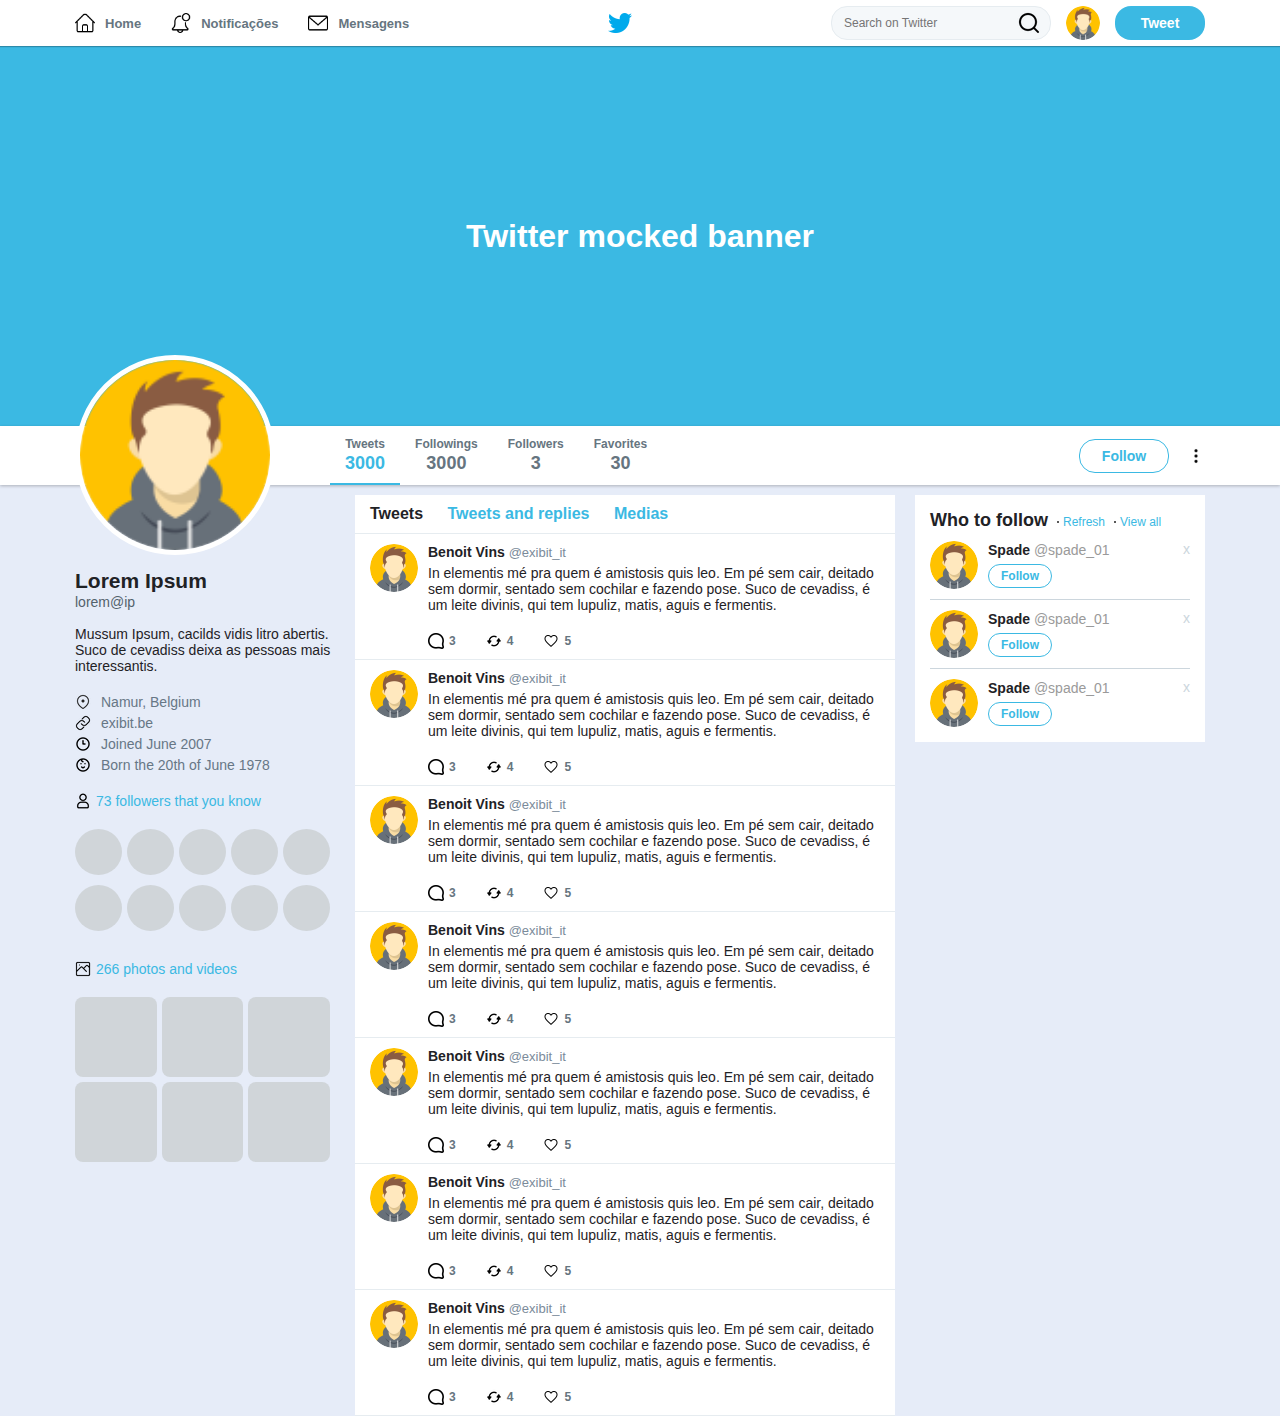
<file: app/index.html>
<!DOCTYPE html>
<html lang="en">

<head>
  <meta charset="UTF-8">
  <meta name="viewport" content="width=device-width, initial-scale=1.0">
  <title>Twitter</title>

  <link rel="stylesheet" href="style.css">
</head>

<body>
  <header id="main-header">
    <div class="content">
      <nav>
        <ul>
          <li><img src="images/home.png" alt="Home" />Home</li>
          <li><img src="images/notification.png" alt="Notificações" />Notificações</li>
          <li><img src="images/mail.png" alt="Mensagens" />Mensagens</li>
        </ul>
      </nav>

      <img class="pointer" src="images/logo.png" alt="Logo Twitter" />

      <div class="side">
        <input type="text" placeholder="Search on Twitter" />
        <img class="pointer" src="images/avatar.png" alt="Avatar" />
        <button>Tweet</button>
      </div>
    </div>
  </header>

  <div class="banner">
    <h1>Twitter mocked banner</h1>
  </div>

  <div class="bar">
    <div class="content">
      <ul>
        <li class="active">
          <span>Tweets</span>
          <strong>3000</strong>
        </li>
        <li>
          <span>Followings</span>
          <strong>3000</strong>
        </li>
        <li>
          <span>Followers</span>
          <strong>3</strong>
        </li>
        <li>
          <span>Favorites</span>
          <strong>30</strong>
        </li>
      </ul>

      <div class="actions">
        <button>Follow</button>
        <img src="images/menu.png" alt="More" />
      </div>
    </div>
  </div>

  <div class="wrapper-content content">
    <aside class="profile">
      <img class="avatar" src="images/avatar.png" alt="Avatar" />
      <h1>Lorem Ipsum</h1>
      <span>lorem@ip</span>
      <p>Mussum Ipsum, cacilds vidis litro abertis. Suco de cevadiss deixa as pessoas mais interessantis. </p>

      <ul class="list">
        <li><img src="images/location.png" alt="Localização">Namur, Belgium</li>
        <li><img src="images/link.png" alt="Link">exibit.be</li>
        <li><img src="images/clock.png" alt="Data de entrada" />Joined June 2007</li>
        <li><img src="images/baby.png" alt="Data de nascimento" />Born the 20th of June 1978</li>
      </ul>

      <div class="widget followers">
        <strong><img src="images/user.png" alt="Seguidores" /> 73 followers that you know</strong>
        <ul>
          <li></li>
          <li></li>
          <li></li>
          <li></li>
          <li></li>
          <li></li>
          <li></li>
          <li></li>
          <li></li>
          <li></li>
        </ul>
      </div>

      <div class="widget images">
        <strong><img src="images/picture.png" alt="Imagens" /> 266 photos and videos</strong>
        <ul>
          <li></li>
          <li></li>
          <li></li>
          <li></li>
          <li></li>
          <li></li>
        </ul>
      </div>
    </aside>

    <section class="timeline">
      <nav>
        <a href="" class="active">Tweets</a>
        <a href="">Tweets and replies</a>
        <a href="">Medias</a>
      </nav>

      <ul class="tweets">
        <li>
          <img src="images/avatar.png" alt="Avatar" />
          <div class="info">
            <strong>Benoit Vins <span>@exibit_it</span></strong>
            <p>In elementis mé pra quem é amistosis quis leo. Em pé sem cair, deitado sem dormir, sentado sem cochilar e
              fazendo pose. Suco de cevadiss, é um leite divinis, qui tem lupuliz, matis, aguis e fermentis.</p>
            <div class="actions">
              <a href=""><img src="images/message.png" alt="Comentários" />3</a>
              <a href=""><img src="images/reload.png" alt="Retweets" />4</a>
              <a href=""><img src="images/heart.png" alt="Likes" />5</a>
            </div>
          </div>
        </li>
        <li>
          <img src="images/avatar.png" alt="Avatar" />
          <div class="info">
            <strong>Benoit Vins <span>@exibit_it</span></strong>
            <p>In elementis mé pra quem é amistosis quis leo. Em pé sem cair, deitado sem dormir, sentado sem cochilar e
              fazendo pose. Suco de cevadiss, é um leite divinis, qui tem lupuliz, matis, aguis e fermentis.</p>
            <div class="actions">
              <a href=""><img src="images/message.png" alt="Comentários" />3</a>
              <a href=""><img src="images/reload.png" alt="Retweets" />4</a>
              <a href=""><img src="images/heart.png" alt="Likes" />5</a>
            </div>
          </div>
        </li>
        <li>
          <img src="images/avatar.png" alt="Avatar" />
          <div class="info">
            <strong>Benoit Vins <span>@exibit_it</span></strong>
            <p>In elementis mé pra quem é amistosis quis leo. Em pé sem cair, deitado sem dormir, sentado sem cochilar e
              fazendo pose. Suco de cevadiss, é um leite divinis, qui tem lupuliz, matis, aguis e fermentis.</p>
            <div class="actions">
              <a href=""><img src="images/message.png" alt="Comentários" />3</a>
              <a href=""><img src="images/reload.png" alt="Retweets" />4</a>
              <a href=""><img src="images/heart.png" alt="Likes" />5</a>
            </div>
          </div>
        </li>
        <li>
          <img src="images/avatar.png" alt="Avatar" />
          <div class="info">
            <strong>Benoit Vins <span>@exibit_it</span></strong>
            <p>In elementis mé pra quem é amistosis quis leo. Em pé sem cair, deitado sem dormir, sentado sem cochilar e
              fazendo pose. Suco de cevadiss, é um leite divinis, qui tem lupuliz, matis, aguis e fermentis.</p>
            <div class="actions">
              <a href=""><img src="images/message.png" alt="Comentários" />3</a>
              <a href=""><img src="images/reload.png" alt="Retweets" />4</a>
              <a href=""><img src="images/heart.png" alt="Likes" />5</a>
            </div>
          </div>
        </li>
        <li>
          <img src="images/avatar.png" alt="Avatar" />
          <div class="info">
            <strong>Benoit Vins <span>@exibit_it</span></strong>
            <p>In elementis mé pra quem é amistosis quis leo. Em pé sem cair, deitado sem dormir, sentado sem cochilar e
              fazendo pose. Suco de cevadiss, é um leite divinis, qui tem lupuliz, matis, aguis e fermentis.</p>
            <div class="actions">
              <a href=""><img src="images/message.png" alt="Comentários" />3</a>
              <a href=""><img src="images/reload.png" alt="Retweets" />4</a>
              <a href=""><img src="images/heart.png" alt="Likes" />5</a>
            </div>
          </div>
        </li>
        <li>
          <img src="images/avatar.png" alt="Avatar" />
          <div class="info">
            <strong>Benoit Vins <span>@exibit_it</span></strong>
            <p>In elementis mé pra quem é amistosis quis leo. Em pé sem cair, deitado sem dormir, sentado sem cochilar e
              fazendo pose. Suco de cevadiss, é um leite divinis, qui tem lupuliz, matis, aguis e fermentis.</p>
            <div class="actions">
              <a href=""><img src="images/message.png" alt="Comentários" />3</a>
              <a href=""><img src="images/reload.png" alt="Retweets" />4</a>
              <a href=""><img src="images/heart.png" alt="Likes" />5</a>
            </div>
          </div>
        </li>
        <li>
          <img src="images/avatar.png" alt="Avatar" />
          <div class="info">
            <strong>Benoit Vins <span>@exibit_it</span></strong>
            <p>In elementis mé pra quem é amistosis quis leo. Em pé sem cair, deitado sem dormir, sentado sem cochilar e
              fazendo pose. Suco de cevadiss, é um leite divinis, qui tem lupuliz, matis, aguis e fermentis.</p>
            <div class="actions">
              <a href=""><img src="images/message.png" alt="Comentários" />3</a>
              <a href=""><img src="images/reload.png" alt="Retweets" />4</a>
              <a href=""><img src="images/heart.png" alt="Likes" />5</a>
            </div>
          </div>
        </li>
      </ul>
    </section>

    <aside class="widgets">
      <div class="widget follow">
        <div class="title">
          <strong>Who to follow</strong>
          <a href="">Refresh</a>
          <a href="">View all</a>
        </div>

        <ul>
          <li>
            <div class="profile">
              <img src="images/avatar.png" alt="Avatar" />
              <div class="info">
                <strong>Spade <span>@spade_01</span></strong>
                <button>Follow</button>
              </div>
            </div>
            <a href="">x</a>
          </li>
          <li>
            <div class="profile">
              <img src="images/avatar.png" alt="Avatar" />
              <div class="info">
                <strong>Spade <span>@spade_01</span></strong>
                <button>Follow</button>
              </div>
            </div>
            <a href="">x</a>
          </li>
          <li>
            <div class="profile">
              <img src="images/avatar.png" alt="Avatar" />
              <div class="info">
                <strong>Spade <span>@spade_01</span></strong>
                <button>Follow</button>
              </div>
            </div>
            <a href="">x</a>
          </li>
        </ul>
      </div>
    </aside>
  </div>
</body>

</html>
</file>
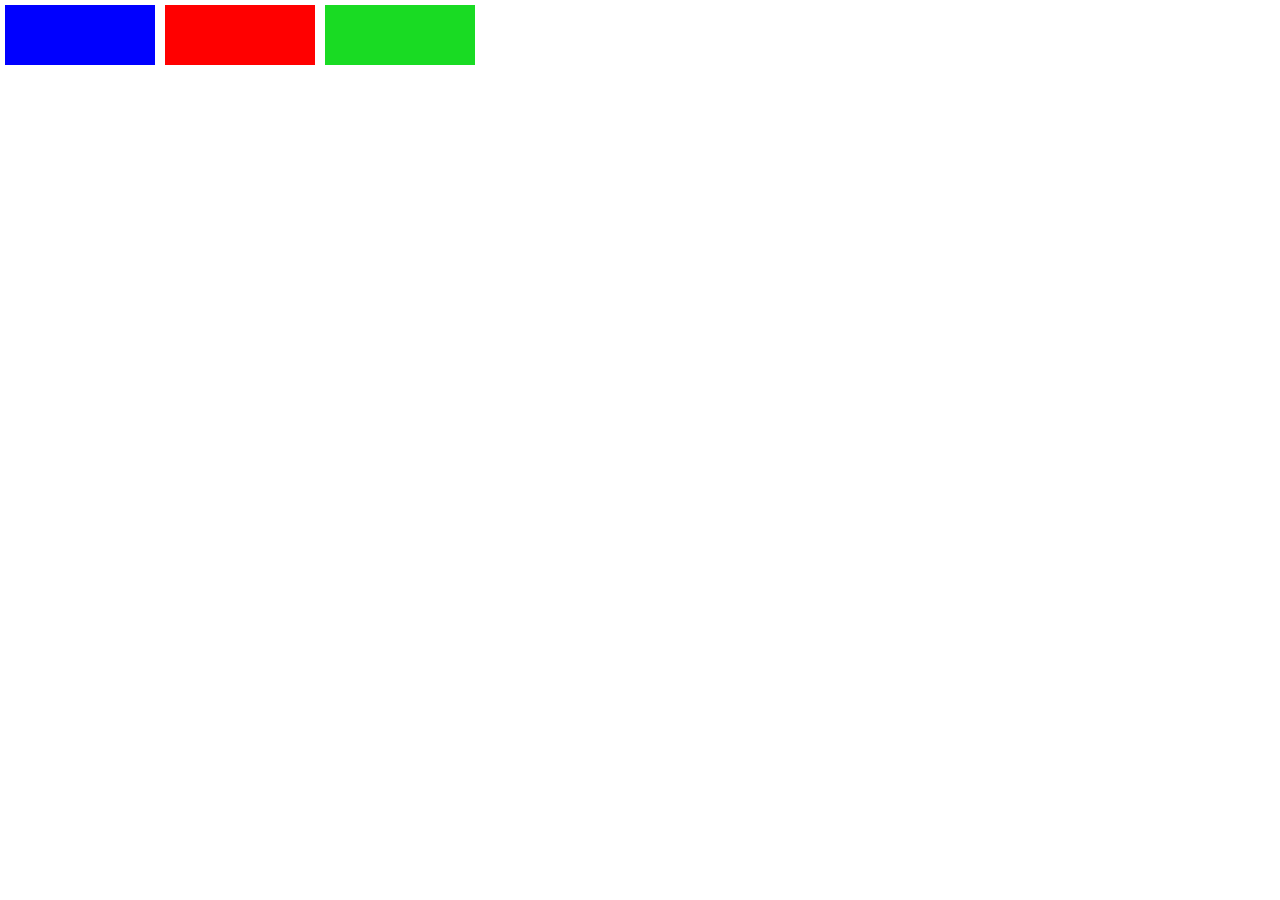
<file: conceitos/index.html>
<!DOCTYPE html>
<html lang="en">

<head>
  <meta charset="UTF-8">
  <meta name="viewport" content="width=device-width, initial-scale=1.0">
  <title>Curso FlexBox</title>

  <link rel="stylesheet" href="style.css">
</head>

<body>
  <div id="app">
    <div class="box red"></div>
    <div class="box green"></div>
    <div class="box blue"></div>
  </div>
</body>

</html>
</file>
<file: app/style.css>
* {
  margin: 0;
  padding: 0;
  box-sizing: border-box;
}

body {
  background: #e6ecf8;
  font-family: 'Helvetica Neue', Helvetica, Arial, sans-serif;
  /* renderiza fonts menos pixalizadas, mais suaves */
  text-rendering: optimizeLegibility !important;
  -webkit-font-smoothing: antialiased !important;
}

input, button {
  outline: 0;
}

.content {
  max-width: 1190px;
  margin: 0 auto;
  padding: 0 30px;
}

.pointer {
  cursor: pointer;
}

header#main-header {
  height: 46px;
  background: #ffffff;
  box-shadow: 0 1px 1px rgba(0, 0, 0, 0.25);
  position: relative;
  z-index: 1;
}

header#main-header .content {
  display: flex;
  align-items: center;
  justify-content: space-between;
  height: 100%;
}

header#main-header nav ul {
  display: flex;
  list-style: none;
}

header#main-header nav ul li {
  display: flex;
  align-items: center;

  font-size: 13px;
  color: #667580;
  font-weight: bold;

  cursor: pointer;

  margin-left: 30px;
}

header#main-header nav ul li:first-child {
  margin-left: 0;
}

header#main-header nav ul li img {
  height: 20px;
  margin-right: 10px;
}

header#main-header div.side {
  display: flex;
}

header#main-header div.side input {
  width: 220px;
  border: 1px solid #e6ecf0;
  height: 34px;
  padding: 0 35px 0 12px;
  border-radius: 16px;

  color: #667581;
  font-size: 12px;
  background: #f5f8fa url(./images/search.png) no-repeat 185px center;
}

header#main-header div.side img {
  height: 34px;
  width: 34px;
  border-radius: 50%;

  margin: 0 15px;
}

header#main-header div.side button {
  height: 34px;
  width: 90px;
  background: #3bb9e3;

  display: flex;
  align-items: center;
  justify-content: center;

  font-size: 14px;
  font-weight: bold;
  color: #ffffff;

  border: 0;
  border-radius: 16px;
  cursor: pointer;
}

div.banner {
  height: 380px;
  width: 100%;
  background: #3bb9e3;

  display: flex;
  align-items: center;
  justify-content: center;

  color: #ffffff;
}

div.bar {
  height: 59px;
  background: #ffffff;
  box-shadow: 0 1px 3px rgba(0, 0, 0, 0.25);
}

div.bar .content {
  display: flex;
  justify-content: space-between;
  align-items: center;
  padding-left: 285px;
  height: 100%;
}

div.bar .content ul {
  display: flex;
  list-style: none;
  height: 100%;
}

div.bar .content ul li {
  display: flex;
  flex-direction: column;
  align-items: center;
  justify-content: center;
  padding: 0 15px;

  position: relative;
}

/* after > antes de fechar elemento */
div.bar .content ul li.active::after {
  content: '';
  width: 100%;
  height: 2px;
  position: absolute;
  bottom: 0;
  left: 0;
  background: #3bb9e3;
}

div.bar .content ul li span {
  color: #667580;
  font-size: 12px;
  font-weight: bold;
}

div.bar .content ul li strong {
  color: #667580;
  font-size: 18px;
  font-weight: bold;
  margin-top: 2px;
}

div.bar .content ul li.active strong {
  color: #3bb9e3;
}

div.bar .content .actions {
  display: flex;
  align-items: center;
  justify-content: center;
}

div.bar .content .actions button {
  height: 34px;
  width: 90px;
  background: #ffffff;

  display: flex;
  align-items: center;
  justify-content: center;

  font-size: 14px;
  font-weight: bold;
  color: #3bb9e3;

  border: 1px solid #3bb9e3;
  border-radius: 16px;
  cursor: pointer;

  margin-right: 18px;
}

div.bar .content .actions img {
  height: 18px;
  cursor: pointer;
}

div.wrapper-content {
  display: flex;
}

div.wrapper-content aside.profile {
  width: 260px;
}

div.wrapper-content aside.profile img.avatar {
  width: 200px;
  height: 200px;
  border-radius: 50%;
  border: 5px solid #fff;
  margin-top: -130px;
}

div.wrapper-content aside.profile h1 {
  font-size: 21px;
  color: #1f2226;
  margin-top: 10px;
}

div.wrapper-content aside.profile span {
  font-size: 14px;
  color: #53626c;
}

div.wrapper-content aside.profile p {
  font-size: 14px;
  color: #1f2226;
  margin-top: 15px;
}

div.wrapper-content aside.profile ul {
  margin-top: 20px;
  list-style: none;
}

div.wrapper-content aside.profile ul.list li {
  font-size: 14px;
  color: #677786;

  display: flex;
  align-items: center;
  margin-top: 5px;
}

div.wrapper-content aside.profile ul.list li:first-child {
  margin-top: 0px;
}


div.wrapper-content aside.profile ul.list li img {
  margin-right: 10px;
}

div.wrapper-content aside.profile .widget {
  margin-top: 20px;
}

div.wrapper-content aside.profile .widget strong {
  font-weight: normal;
  color: #3bb9e3;
  font-size: 14px;

  display: flex;
  align-items: center;
}

div.wrapper-content aside.profile .widget strong img {
  margin-right: 5px;
}


div.wrapper-content aside.profile .followers ul {
  list-style: none;

  display: flex;
  flex-wrap: wrap;
}


div.wrapper-content aside.profile .followers ul li {
  width: 46px;
  height: 46px;
  border-radius: 50%;
  background: #d0d5d9;
  /* flex-grow: 1;
  flex-shrink: 0;
  flex-basis: auto */
  flex: 1 0 auto;
  margin: 0 5px 10px 0;
}

div.wrapper-content aside.profile .images ul {
  list-style: none;

  display: flex;
  flex-wrap: wrap;
}


div.wrapper-content aside.profile .images ul li {
  width: 80px;
  height: 80px;
  border-radius: 8px;
  background: #d0d5d9;
  /* flex-grow: 1;
  flex-shrink: 0;
  flex-basis: auto */
  flex: 1 0 auto;
  margin: 0 5px 5px 0;
}

div.wrapper-content section.timeline {
  flex: 1;
  background: #ffffff;
  margin: 10px 20px 0;
}

div.wrapper-content section.timeline nav {
  border-bottom: 1px solid #e6ecf0;
  padding: 10px 15px;
}

div.wrapper-content section.timeline nav a {
  text-decoration: none;
  color: #3bb9e3;
  font-size: 16px;
  font-weight: bold;
  margin-left: 20px;
}

div.wrapper-content section.timeline nav a:first-child {
  margin-left: 0;
}

div.wrapper-content section.timeline nav a.active {
  color: #1f2226;
}

div.wrapper-content section.timeline ul.tweets {
  list-style: none;
}

div.wrapper-content section.timeline ul.tweets li {
  border-bottom: 1px solid #e6ecf0;
  padding: 10px 15px;

  display: flex;
}

div.wrapper-content section.timeline ul.tweets li > img {
  width: 48px;
  height: 48px;
  border-radius: 50%;
}

div.wrapper-content section.timeline ul.tweets li .info {
  margin-left: 10px;
  display: flex;
  flex-direction: column;
}

div.wrapper-content section.timeline ul.tweets li .info strong {
  font-size: 14px;
  color: #1f2226;
}

div.wrapper-content section.timeline ul.tweets li .info strong span {
  font-weight: normal;
  font-size: 13px;
  color: #7b8b9a;
}

div.wrapper-content section.timeline ul.tweets li .info p {
  font-size: 14px;
  color: #1f2226;
  margin-top: 5px;
}

div.wrapper-content section.timeline ul.tweets li .actions {
  display: flex;
  margin-top: 20px;
}

div.wrapper-content section.timeline ul.tweets li .actions a {
  display: flex;
  align-items: center;
  text-decoration: none;
  color: #667580;
  font-weight: bold;
  font-size: 12px;
  margin-left: 30px;
}

div.wrapper-content section.timeline ul.tweets li .actions a:first-child {
  margin-left: 0;
}

div.wrapper-content section.timeline ul.tweets li .actions a img {
  margin-right: 5px;
}


div.wrapper-content aside.widgets {
  width: 290px;
  margin-top: 10px;
}

div.wrapper-content aside.widgets .widget {
  background: #fff;
  padding: 15px;
}

div.wrapper-content aside.widgets .widget .title {
  display: flex;
  align-items: baseline;
}

div.wrapper-content aside.widgets .widget .title strong {
  font-size: 18px;
  color: #1f2226;
}

div.wrapper-content aside.widgets .widget .title a {
  font-size: 12px;
  color: #3bb9e3;
  text-decoration: none;
  position: relative;
  padding-left: 15px;
}

div.wrapper-content aside.widgets .widget .title a::before {
  content: '';
  width: 2px;
  height: 2px;
  border-radius: 50%;
  background: #222;
  margin-left: 5px;
  margin-right: 5px;
  position: absolute;
  left: 4px;
  top: 6px;
}

div.wrapper-content aside.widgets .follow ul {
  list-style: none;
  margin-top: 10px;
}

div.wrapper-content aside.widgets .follow ul li {
  display: flex;
  justify-content: space-between;
  border-bottom: 1px solid #ccd6dd;
  padding-bottom: 10px;
  margin-bottom: 10px;
}

div.wrapper-content aside.widgets .follow ul li:last-child {
  padding-bottom: 0;
  margin-bottom: 0;
  border-bottom: 0;
}

div.wrapper-content aside.widgets .follow ul li .profile {
  display: flex;
  align-items: center;
}

div.wrapper-content aside.widgets .follow ul li .profile img {
  width: 48px;
  height: 48px;
  border-radius: 50%;
}

div.wrapper-content aside.widgets .follow ul li .profile .info {
  margin-left: 10px;

  display: flex;
  flex-direction: column;
}

div.wrapper-content aside.widgets .follow ul li .profile .info strong {
  font-size: 14px;
  color: #1f2226;
}

div.wrapper-content aside.widgets .follow ul li .profile .info strong span {
  font-weight: normal;
  color: #9a9a9a;
}

div.wrapper-content aside.widgets .follow ul li .profile .info button {
  height: 24px;
  width: 64px;
  background: #ffffff;

  display: flex;
  align-items: center;
  justify-content: center;

  font-size: 12px;
  font-weight: bold;
  color: #3bb9e3;

  border: 1px solid #3bb9e3;
  border-radius: 16px;
  cursor: pointer;

  margin-top: 6px;
}

div.wrapper-content aside.widgets .follow ul li > a {
  color: #ccd6dd;
  text-decoration: none;
  font-size: 14px;
}
</file>
<file: conceitos/style.css>
html, body, #app {
  height: 100%;
  margin: 0;
}

#app {
  display: flex;
  flex-wrap: wrap;
}

.box {
  width: 150px;
  height: 60px;
  margin: 5px;

  background: red;
}

.red {
  order: 1;
}

.green {
  order: 2;
  background: rgb(25, 219, 35);
}

.blue {
  order: 0;
  background: #00f;
}
</file>
